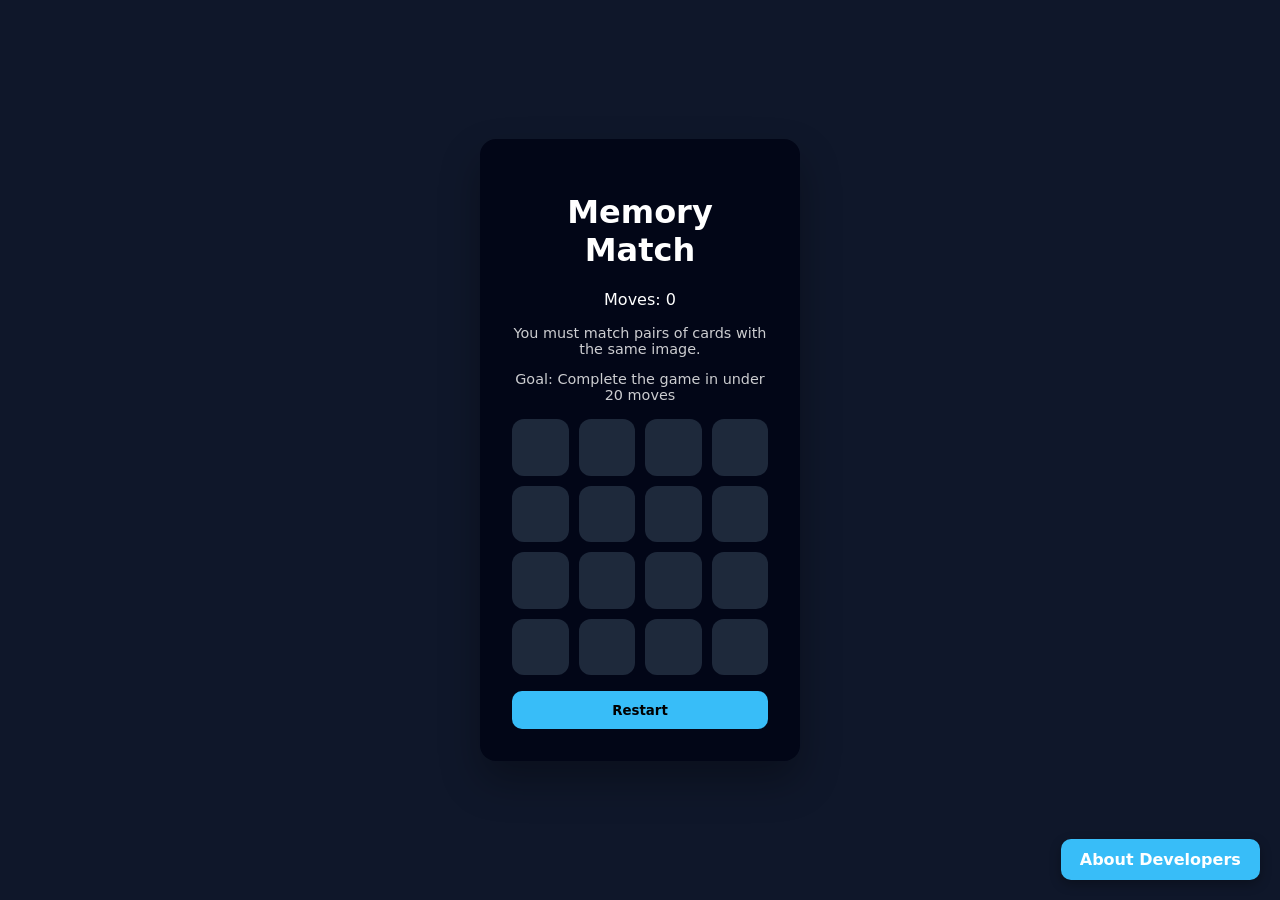
<file: index.html>
<!DOCTYPE html>
<html lang="en">
<head>
  <meta charset="UTF-8" />
  <meta name="viewport" content="width=device-width, initial-scale=1.0" />
  <title>Memory Match</title>
  <link rel="stylesheet" href="style.css" />
</head>
<body>

  <main class="game">
    <h1>Memory Match</h1>
    <p id="moves">Moves: 0</p>
    <p class="Instructions">You must match pairs of cards with the same image.</p>
    <p class="goal">Goal: Complete the game in under 20 moves</p>

    <div class="grid" id="grid"></div>

    <button id="restart">Restart</button>
  </main>

  <script src="script.js"></script>

  <a href="aboutDevelopers.html" class="about-btn">About Developers</a>
</body>
</html>
</file>
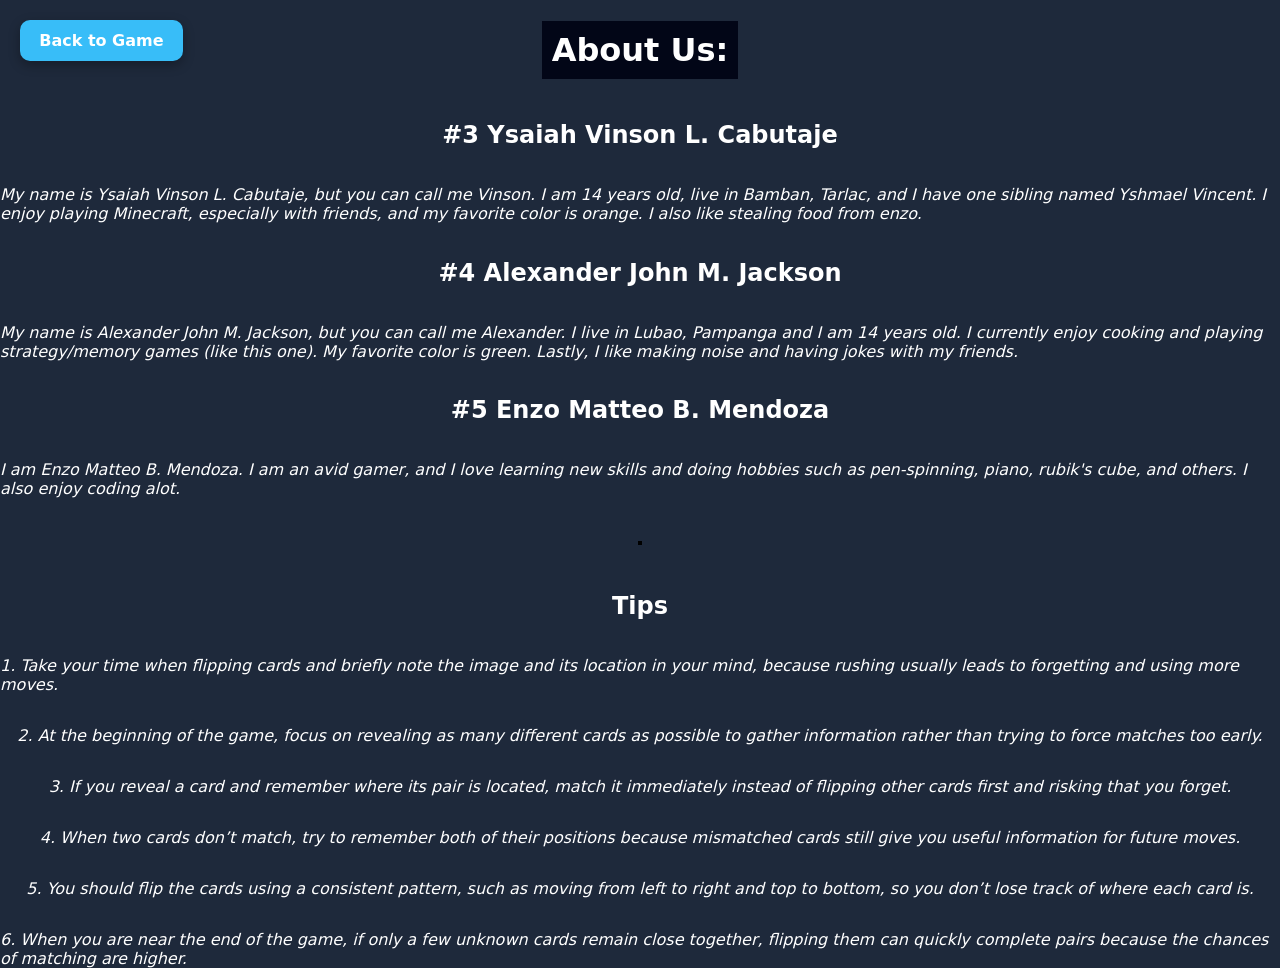
<file: aboutDevelopers.html>
<!DOCTYPE html>
<html lang="en">
<head>
    <meta charset="UTF-8">
    <meta name="viewport" content="width=device-width, initial-scale=1.0">
    <title>Document</title>
    <link rel="stylesheet" href="style.css">
    <style>
      h1{
  background: #020617;
  color: white;
  padding: 10px;
}
h2{
  color: white;
}
body{
  background: #1e293b;
}
p{
  color: white;
  font-style: italic;
}
hr{
  border: 2px solid black;
}
    </style>
</head>
<body>
    <a href="index.html" class="back-btn">Back to Game</a>
    <h1>About Us:</h1>
    <h2>#3 Ysaiah Vinson L. Cabutaje</h2>
    <p>My name is Ysaiah Vinson L. Cabutaje, but you can call me Vinson. I am 14 years old, live in Bamban, Tarlac, and I have one sibling named Yshmael Vincent. I enjoy playing Minecraft, especially with friends, and my favorite color is orange. I also like stealing food from enzo. </p>
    <h2>#4 Alexander John M. Jackson</h2>
    <p>My name is Alexander John M. Jackson, but you can call me Alexander. I live in Lubao, Pampanga and I am 14 years old. I currently enjoy cooking and playing strategy/memory games (like this one). My favorite color is green. Lastly, I like making noise and having jokes with my friends.</p>
    <h2>#5 Enzo Matteo B. Mendoza</h2>
    <p>I am Enzo Matteo B. Mendoza. I am an avid gamer, and I love learning new skills and doing hobbies such as pen-spinning, piano, rubik's cube, and others. I also enjoy coding alot.</p>
  
  <br>
  <hr>
  <br>
  
    <h2>Tips</h2>
  
  <p>1. Take your time when flipping cards and briefly note the image and its location in your mind, because rushing usually leads to forgetting and using more moves. </p>
  <p>2. At the beginning of the game, focus on revealing as many different cards as possible to gather information rather than trying to force matches too early.</p>
  <p>3. If you reveal a card and remember where its pair is located, match it immediately instead of flipping other cards first and risking that you forget.</p>
  <p>4. When two cards don’t match, try to remember both of their positions because mismatched cards still give you useful information for future moves.</p>
  <p>5. You should flip the cards using a consistent pattern, such as moving from left to right and top to bottom, so you don’t lose track of where each card is.</p>
  <p>6. When you are near the end of the game, if only a few unknown cards remain close together, flipping them can quickly complete pairs because the chances of matching are higher.</p>
  
</body>
</html>
</file>
<file: style.css>
* {
  box-sizing: border-box;
  font-family: system-ui, sans-serif;
}

body {
  margin: 0;
  height: 100vh;
  display: grid;
  place-items: center;
  background: #0f172a;
  color: white;
}

.game {
  background: #020617;
  padding: 2rem;
  border-radius: 16px;
  width: 320px;
  text-align: center;
  box-shadow: 0 20px 40px rgba(0,0,0,0.3);
}

.Instructions {
  opacity: 0.8;
  font-size: 0.9rem;
  margin: 0.5rem 0;
}

.goal {
  opacity: 0.8;
  font-size: 0.9rem;
}

.grid {
  display: grid;
  grid-template-columns: repeat(4, 1fr);
  gap: 10px;
  margin: 1rem 0;
}

.card {
  background: #1e293b;
  aspect-ratio: 1;
  border-radius: 12px;
  cursor: pointer;
  display: grid;
  place-items: center;
  font-size: 2rem;
  transition: transform 0.3s, background 0.3s;
  user-select: none;
}

.card:hover {
  background: #334155;
}

.card.flipped {
  background: #38bdf8;
  transform: rotateY(180deg);
}

button {
  width: 100%;
  padding: 0.7rem;
  border: none;
  border-radius: 10px;
  background: #38bdf8;
  font-weight: bold;
  cursor: pointer;
  transition: background 0.2s;
}

button:hover {
  background: #0ea5e9;
}

.about-btn {
  position: fixed;
  bottom: 20px;
  right: 20px;
  padding: 0.7rem 1.2rem;
  background: #38bdf8;
  color: white;
  text-decoration: none;
  border-radius: 10px;
  font-weight: bold;
  transition: background 0.2s;
  box-shadow: 0 4px 12px rgba(0,0,0,0.3);
}

.about-btn:hover {
  background: #0ea5e9;
}

.back-btn {
  position: fixed;
  top: 20px;
  left: 20px;
  padding: 0.7rem 1.2rem;
  background: #38bdf8;
  color: white;
  text-decoration: none;
  border-radius: 10px;
  font-weight: bold;
  transition: background 0.2s;
  box-shadow: 0 4px 12px rgba(0,0,0,0.3);
}

.back-btn:hover {
  background: #0ea5e9;
}
</file>
